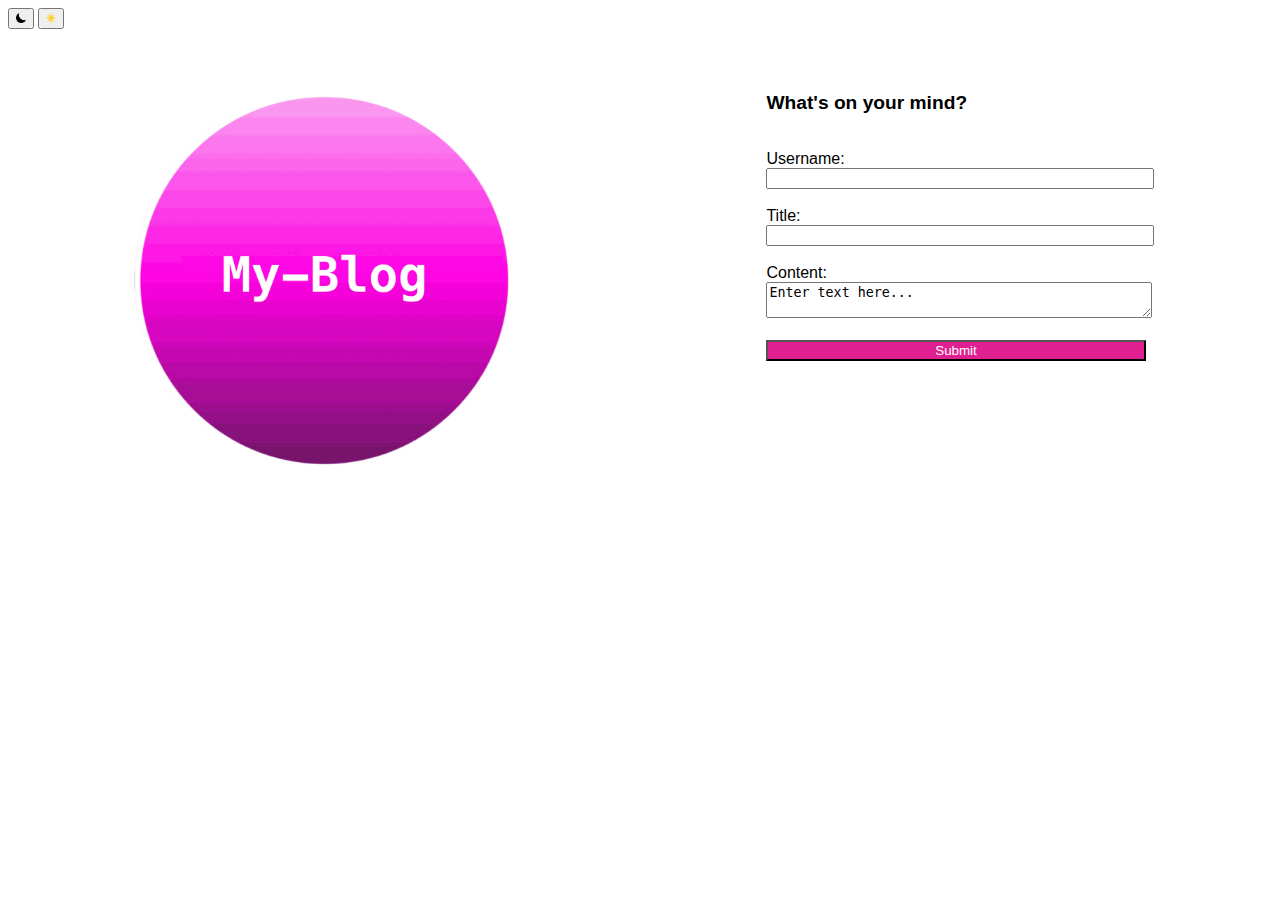
<file: index.html>
<!DOCTYPE html>
<html lang="en">
<head>
    <meta charset="UTF-8">
    <meta name="viewport" content="width=device-width, initial-scale=1.0">
    <link rel="stylesheet" type="text/css" href="assets/css/form.css" />
    <title>My-Blog</title>
</head>
<body>
    <div class="icon">
        <link id="changeMode" rel="stylesheet" type="text/css" href="assets/css/form.css">
        <button class='changeMode' onclick="changeMode('assets/css/styles.css')" >
            <img id ="moon" src="assets/css/images/moon.png" alt="switch from light mode to dark mode">
        </button>
        <button class='changeMode' onclick="changeMode('assets/css/form.css')" >
            <img id ="sun" src="assets/css/images/sun.png" alt="switch from dark mode to light mode">
        </button>
   </div>
    <img id='circle' img src="assets/css/images/circleLightMode.jpg">
    <img id="darkModeCircle" img src="assets/css/images/darkModeIcon.jpg">
    <hr class="lines"/>
    <div id="info">
     <header class = "header">
         What's on your mind?
     </header>
     <br><br>
        <label for="username">Username:</label>
        <br>
        <input type="text" id="username" minlength="1" maxlength="20"/>
    <br><br>   
        <label for="title">Title:</label>
        <br>
        <input type="text" id="title" minlength="1" maxlength="20"/>
    <br><br>
        <label for="content">Content:</label>
        <br>
         <textarea id="content" minlength="1" maxlength="1000">Enter text here...</textarea>
    <br><br>
    <button class='submit' onclick="storeInput()" >Submit</button>
    </div>
    </body>
<script src="https://ajax.googleapis.com/ajax/libs/jquery/3.7.1/jquery.min.js"></script>
<script src="assets/js/form.js"></script>
<script src="assets/js/logic.js"></script>
</html>
</file>
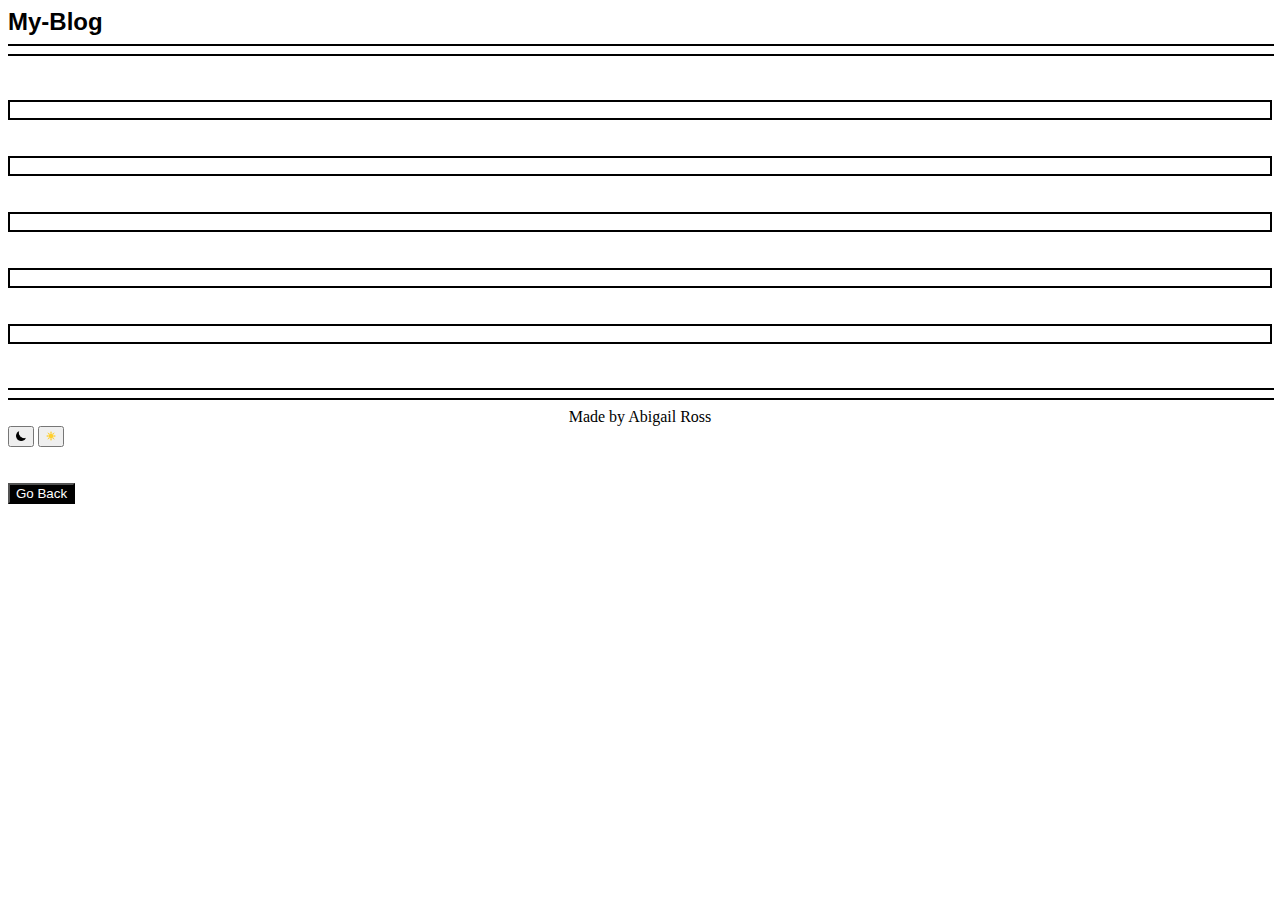
<file: blog.html>
<!DOCTYPE html>
<html lang="en">
<head>
    <meta charset="UTF-8">
    <meta name="viewport" content="width=device-width, initial-scale=1.0">
    <link rel="stylesheet" type="text/css" href="assets/css/blog.css" />
    <title>My-Blog Posts</title>
</head>
<body>
<header>My-Blog</header>
<hr class="lines">
<hr class="lines">
<br><br>
<div id="allPosts">
    <div id="post1" class="post">
        <h1 id = 'title1' class="title"></h1>
        <h1 id = 'content1' class="content"></h1>
        <h1 id = 'name1' class="name"></h1>
    </div>
    <br><br>
    <div id="post2" class="post">
        <h1 id = 'title2' class="title"></h1>
        <h1 id = 'content2' class="content"></h1>
        <h1 id = 'name2' class="name"></h1>
    </div>
    <br><br>
    <div id="post3" class="post">
        <h1 id = 'title3' class="title"></h1>
        <h1 id = 'content3' class="content"></h1>
        <h1 id = 'name3' class="name"></h1>
    </div>
    <br><br>
    <div id="post4" class="post">
        <h1 id = 'title4' class="title"></h1>
        <h1 id = 'content4' class="content"></h1>
        <h1 id = 'name4' class="name"></h1>
    </div>
    <br><br>
    <div id="post5" class="post">
        <h1 id = 'title5' class="title"></h1>
        <h1 id = 'content5' class="content"></h1>
        <h1 id = 'name5' class="name"></h1>
    </div>
    <br><br>
</div>
<hr class="lines">
<hr class="lines">
<footer>Made by Abigail Ross</footer>
<div class="icon">
    <link id="changeMode" rel="stylesheet" type="text/css" href="assets/css/blog.css">
    <button class='changeMode' onclick="changeMode('assets/css/styles.css')" >
        <img id ="moon" src="assets/css/images/moon.png" alt="switch from light mode to dark mode">
    </button>
    <button class='changeMode' onclick="changeMode('assets/css/blog.css')" >
        <img id ="sun" src="assets/css/images/sun.png" alt="switch from dark mode to light mode">
    </button>
</div>
<br><br>
<button id="backButton" onClick="history.back()">Go Back</button>
    <script src="https://ajax.googleapis.com/ajax/libs/jquery/3.7.1/jquery.min.js"></script>
    <script src="assets/js/blog.js"></script>
    <script src="assets/js/logic.js"></script>
</body>
</html>
</file>
<file: assets/css/form.css>
.header {
    font-size: larger;
    font-weight: bold;
    font-family: Arial, Helvetica, sans-serif;
    
}
#info {
    font-size: medium;
    font-family: Arial, Helvetica, sans-serif;
    float: right;
    margin-top: 5%;
    margin-right: 10%;
    margin-left: 10%;
    width: 30%;
}
@media only screen and (max-width: 500px) {
    #info {
        margin: 0%;
        width: 100%;
    }
}
#username {
    width: 100%;
}
#title {
    width: 100%;
}
#content {
    width: 100%;
}
#circle {
    float: left;
    width: 30%;
    margin-top: 5%;
    margin-left: 10%;
}
#darkModeCircle {
    display: none;
}
@media only screen and (max-width: 500px) {
    #circle {
        float: inline-start;
        margin-left: 35%;
        margin-bottom: 10%;
    }
}
.submit {
    background-color: rgb(224, 31, 144);
    color: rgb(255, 255, 255);
    width: 100%;
}
.lines {
    position: absolute;
    top: 5%;
    left: 50%;
    bottom: 20%;
    border-right: solid 1px black;
}
@media only screen and (max-width: 1300px) {
    .lines {
        display: none;
    }
}
#sun {
    width: 10px;  
}
#moon {
    width: 10px; 
}
</file>
<file: assets/css/blog.css>
header {
   font-size: x-large;
   font-family: Arial, Helvetica, sans-serif;
   font-weight: bolder;
}
h1 {
   font-size: x-large;
    font-family: Arial, Helvetica, sans-serif;
    font-weight: 100;
}
.title {
   margin-left: 1%;
   font-weight: bold;
   text-decoration: underline;
}
.name {
   margin-left: 1%;
   font-size: small;
}
.content {
   margin-left: 1%;
   font-size: large;
   overflow-wrap: break-word;
}
.post {
   border: solid 2px;
}
footer {
   text-align: center;
}
.hide {
   display:none
}
.lines {
   width: 100%; 
   border: solid 1px black;
   color: rgb(0, 0, 0);
}
#backButton {
   background-color: rgb(0, 0, 0);
   color:white
}
#sun {
   width: 10px;  
}
#moon {
   width: 10px; 
}
</file>
